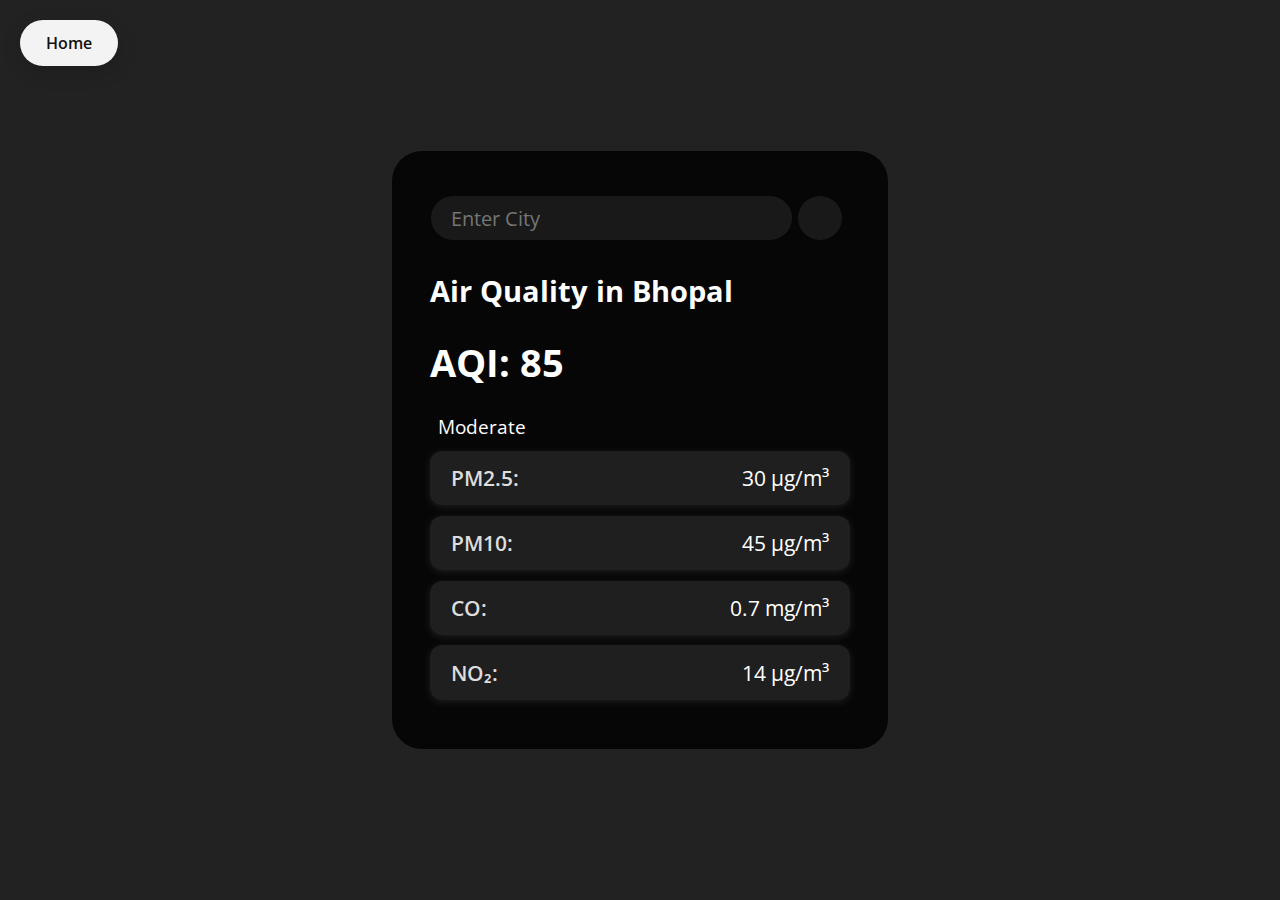
<file: index.html>
<!DOCTYPE html>
<html lang="en">
<head>
  <meta charset="UTF-8" />
  <meta name="viewport" content="width=device-width, initial-scale=1.0"/>
  <title>Air Pollution App</title>
  <link rel="preconnect" href="https://fonts.gstatic.com" />
  <link href="https://fonts.googleapis.com/css2?family=Open+Sans&display=swap" rel="stylesheet" />
  <link rel="stylesheet" href="./style.css" />
  <script src="./script.js" defer></script>
</head>
<body>
  <button class="air-quality-btn" onclick="window.location.href='https://a-complete-weather-app.vercel.app/'">
    Home
  </button>
  <div class="card">
    <div class="search">
      <input type="text" class="search-bar" placeholder="Enter City" />
      <button>
        <svg stroke="currentColor" fill="currentColor" stroke-width="0" viewBox="0 0 1024 1024" height="1.5em" width="1.5em" xmlns="http://www.w3.org/2000/svg">
          <path d="M909.6 854.5L649.9 594.8...z"></path>
        </svg>
      </button>
    </div>
    <div class="pollution loading">
      <h2 class="city">Air Quality in Bhopal</h2>
      <h1 class="aqi">AQI: 85</h1>
      <div class="description">Moderate</div>
     
      <div class="info"><span class="pollutant-label">PM2.5:</span><span class="pollutant-value">30 μg/m³</span></div>
<div class="info"><span class="pollutant-label">PM10:</span><span class="pollutant-value">45 μg/m³</span></div>
<div class="info"><span class="pollutant-label">CO:</span><span class="pollutant-value">0.7 mg/m³</span></div>
<div class="info"><span class="pollutant-label">NO₂:</span><span class="pollutant-value">14 μg/m³</span></div>

   
    </div>
  </div>
</body>
</html>
</file>
<file: style.css>
body {
  display: flex;
  justify-content: center;
  align-items: center;
  height: 100vh;
  margin: 0;
  font-family: 'Open Sans', sans-serif;
  background: #222;
  background-image: url('https://source.unsplash.com/1600x900/?landscape');
  font-size: 120%;
}

.card {
  background: #000000d0;
  color: white;
  padding: 2em;
  border-radius: 30px;
  width: 100%;
  max-width: 420px;
  margin: 1em;
}

.search {
  display: flex;
  align-items: center;
  justify-content: center;
}

button {
  margin: 0.5em;
  border-radius: 50%;
  border: none;
  height: 44px;
  width: 44px;
  outline: none;
  background: #7c7c7c2b;
  color: white;
  cursor: pointer;
  transition: 0.2s ease-in-out;
}

input.search-bar {
  border: none;
  outline: none;
  padding: 0.4em 1em;
  border-radius: 24px;
  background: #7c7c7c2b;
  color: white;
  font-family: inherit;
  font-size: 105%;
  width: calc(100% - 100px);
}

button:hover {
  background: #7c7c7c6b;
}

h1.temp {
  margin: 0;
  margin-bottom: 0.4em;
}

.flex {
  display: flex;
  align-items: center;
}

.description {
  text-transform: capitalize;
  margin-left: 8px;
}

.weather.loading {
  visibility: hidden;
  max-height: 20px;
  position: relative;
}

.weather.loading:after {
  visibility: visible;
  content: "Loading...";
  color: white;
  position: absolute;
  top: 0;
  left: 20px;
}

.info {
  background: #ffffff1a;
  border-radius: 12px;
  padding: 0.6em 1em;
  margin: 0.5em 0;
  font-size: 1.1em;
  display: flex;
  justify-content: space-between;
  align-items: center;
  box-shadow: 0 2px 8px rgba(255, 255, 255, 0.1);
}

.pollutant-label {
  font-weight: 600;
  color: #ddd;
}

.pollutant-value {
  font-weight: 400;
  color: #fff;
}

.air-quality-btn {
  all: unset;
  position: absolute;
  top: 20px;
  left: 20px;
  padding: 12px 26px;
  background: rgba(255, 255, 255, 0.95);
  color: #111;
  border-radius: 30px;
  font-size: 1rem;
  font-weight: 600;
  white-space: nowrap;
  cursor: pointer;
  z-index: 1000;
  box-shadow: 0 6px 20px rgba(0, 0, 0, 0.15);
  transition: all 0.3s ease;
  display: inline-flex;
  align-items: center;
  gap: 10px;
}

.air-quality-btn:hover {
  background: linear-gradient(to right, #f5f5f5, #e8e8e8);
  transform: translateY(-2px) scale(1.03);
  box-shadow: 0 8px 24px rgba(0, 0, 0, 0.2);
}
</file>
